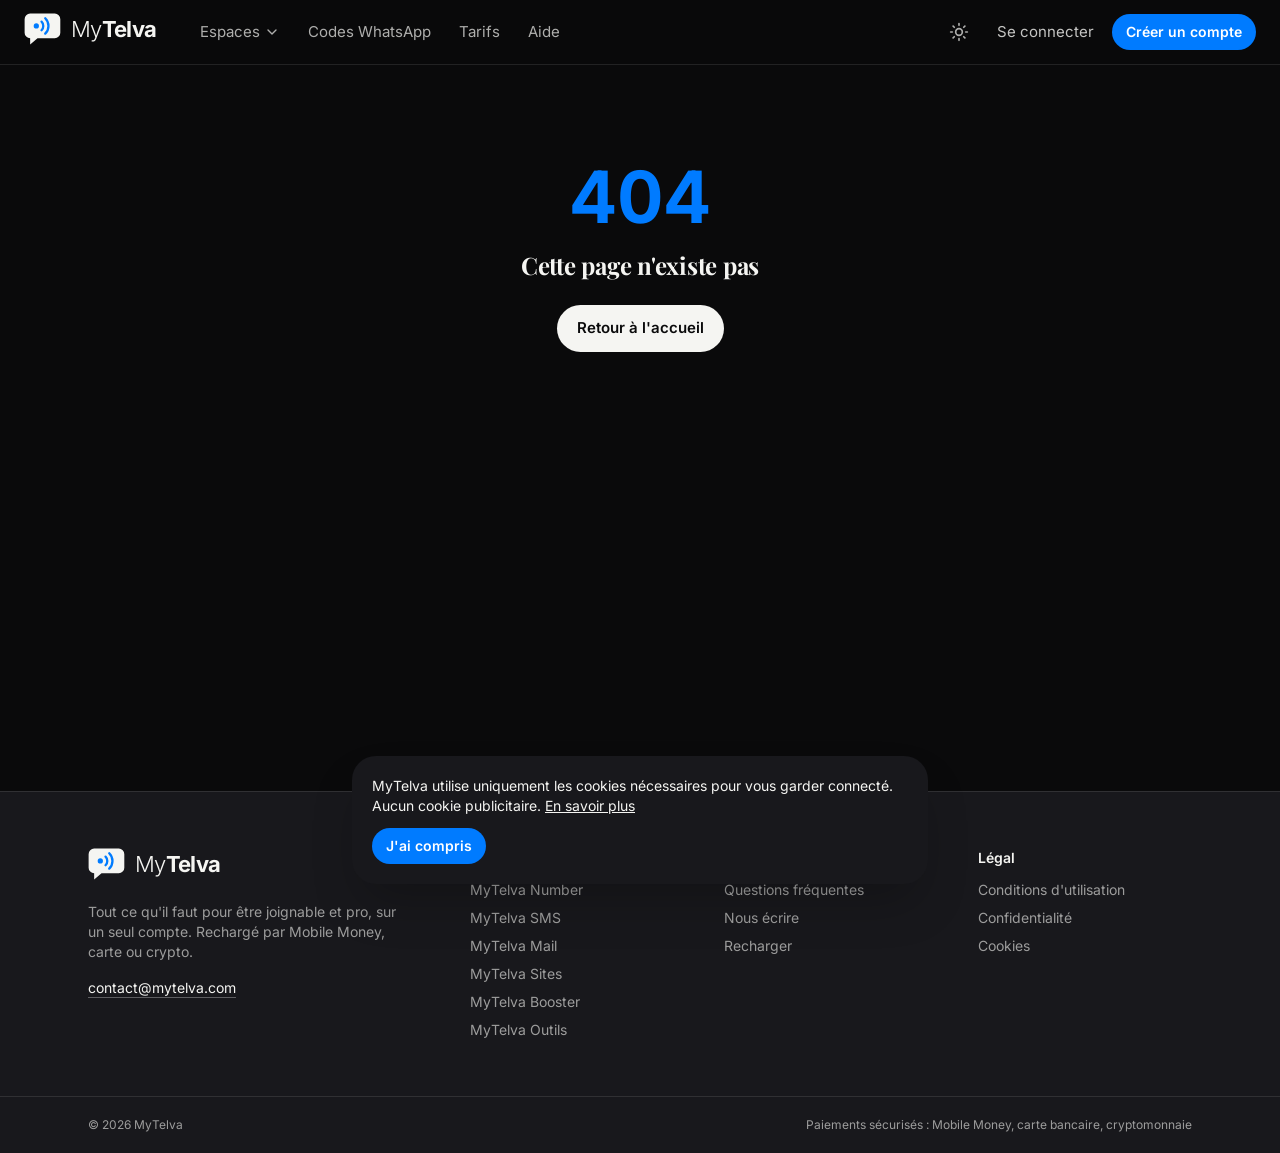
<file: index.html>
<!DOCTYPE html>
<html lang="fr" class="dark">
<head>
  <meta charset="UTF-8" />
  <meta name="viewport" content="width=device-width, initial-scale=1, viewport-fit=cover" />
  <title>MyTelva — Numéros virtuels, SMS et codes de vérification</title>
  <meta name="description" content="Un numéro local aux États-Unis, au Canada, en Europe ou aux Philippines, des SMS et des codes de vérification WhatsApp. Rechargez par Mobile Money, carte ou crypto." />
  <meta name="theme-color" content="#0A0A0B" />
  <script src="/theme-init.js"></script>
  <link rel="icon" type="image/png" href="/icons/favicon-32.png" />
  <link rel="apple-touch-icon" href="/icons/apple-touch-icon.png" />
  <link rel="manifest" href="/manifest.webmanifest" />
  <meta property="og:title" content="MyTelva — Numéros virtuels et codes de vérification" />
  <meta property="og:description" content="Un numéro local dans 10 pays et des codes de vérification, rechargés par Mobile Money, carte ou crypto." />
  <meta property="og:image" content="/icons/icon-1024.png" />
  <meta property="og:type" content="website" />
  <script type="module" crossorigin src="/assets/index-Cd16o7zE.js"></script>
  <link rel="modulepreload" crossorigin href="/assets/react-CIXcgzPp.js">
  <link rel="modulepreload" crossorigin href="/assets/icons-CE02Sp-8.js">
  <link rel="modulepreload" crossorigin href="/assets/supabase-34S9942t.js">
  <link rel="stylesheet" crossorigin href="/assets/index-D6XKtJCT.css">
</head>
<body>
  <div id="root"></div>
  <noscript>Activez JavaScript pour utiliser MyTelva.</noscript>
</body>
</html>
</file>
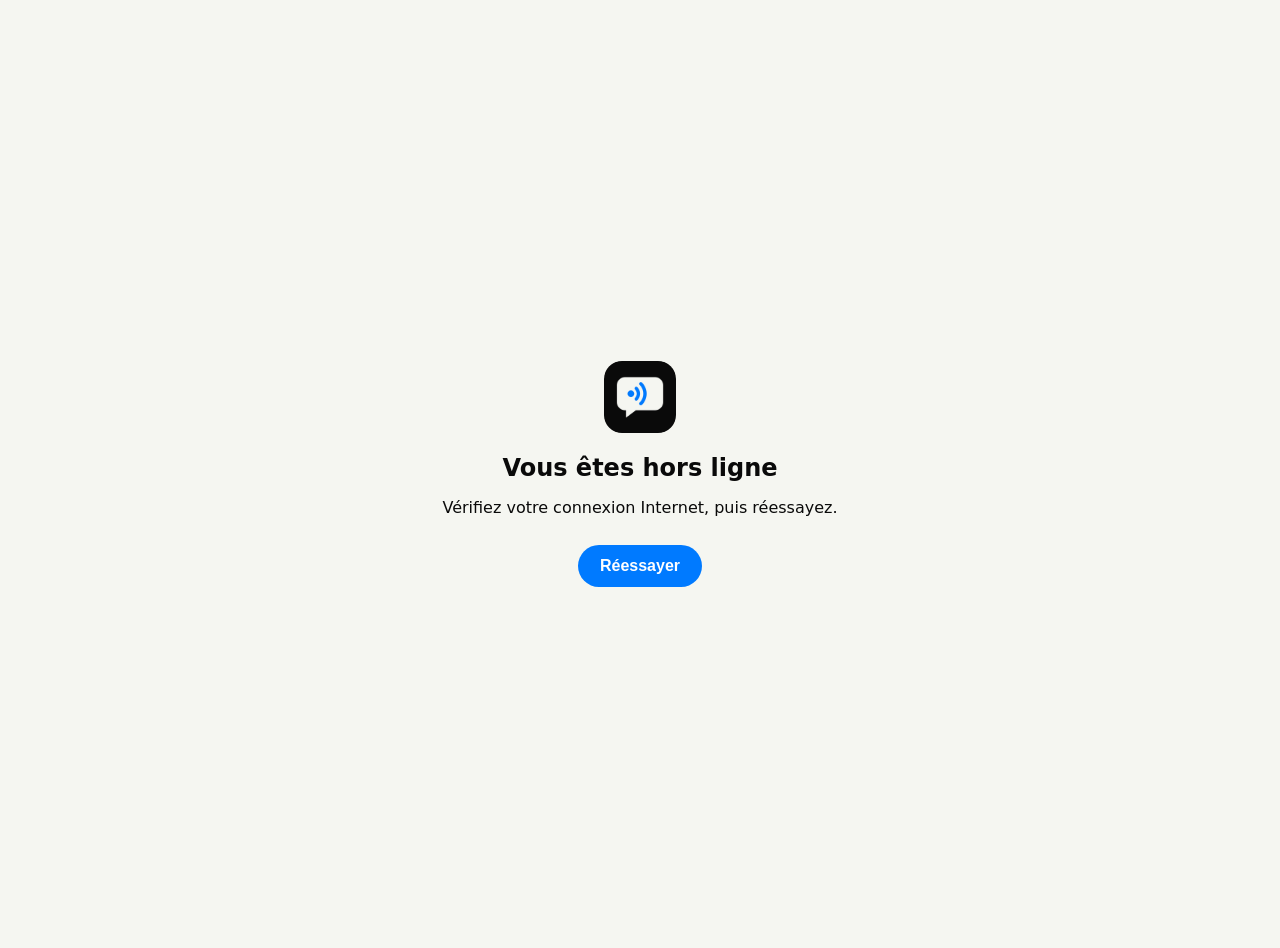
<file: offline.html>
<!DOCTYPE html><html lang="fr"><head><meta charset="utf-8"><meta name="viewport" content="width=device-width,initial-scale=1"><title>MyTelva — hors ligne</title>
<style>body{margin:0;min-height:100vh;display:grid;place-items:center;background:#F5F6F1;color:#0A0A0A;font-family:system-ui,sans-serif;text-align:center;padding:24px}img{width:72px;border-radius:18px}h1{font-size:1.5rem}button{margin-top:12px;background:#007AFF;color:#fff;border:0;border-radius:999px;padding:12px 22px;font-size:1rem;font-weight:600}</style></head>
<body><div><img src="/icons/icon-192.png" alt=""><h1>Vous êtes hors ligne</h1><p>Vérifiez votre connexion Internet, puis réessayez.</p><button onclick="location.reload()">Réessayer</button></div></body></html>
</file>
<file: assets/index-D6XKtJCT.css>
@font-face{font-family:Inter Variable;font-style:normal;font-display:swap;font-weight:100 900;src:url(/assets/inter-cyrillic-ext-wght-normal-BOeWTOD4.woff2) format("woff2-variations");unicode-range:U+0460-052F,U+1C80-1C8A,U+20B4,U+2DE0-2DFF,U+A640-A69F,U+FE2E-FE2F}@font-face{font-family:Inter Variable;font-style:normal;font-display:swap;font-weight:100 900;src:url(/assets/inter-cyrillic-wght-normal-DqGufNeO.woff2) format("woff2-variations");unicode-range:U+0301,U+0400-045F,U+0490-0491,U+04B0-04B1,U+2116}@font-face{font-family:Inter Variable;font-style:normal;font-display:swap;font-weight:100 900;src:url(/assets/inter-greek-ext-wght-normal-DlzME5K_.woff2) format("woff2-variations");unicode-range:U+1F00-1FFF}@font-face{font-family:Inter Variable;font-style:normal;font-display:swap;font-weight:100 900;src:url(/assets/inter-greek-wght-normal-CkhJZR-_.woff2) format("woff2-variations");unicode-range:U+0370-0377,U+037A-037F,U+0384-038A,U+038C,U+038E-03A1,U+03A3-03FF}@font-face{font-family:Inter Variable;font-style:normal;font-display:swap;font-weight:100 900;src:url(/assets/inter-vietnamese-wght-normal-CBcvBZtf.woff2) format("woff2-variations");unicode-range:U+0102-0103,U+0110-0111,U+0128-0129,U+0168-0169,U+01A0-01A1,U+01AF-01B0,U+0300-0301,U+0303-0304,U+0308-0309,U+0323,U+0329,U+1EA0-1EF9,U+20AB}@font-face{font-family:Inter Variable;font-style:normal;font-display:swap;font-weight:100 900;src:url(/assets/inter-latin-ext-wght-normal-DO1Apj_S.woff2) format("woff2-variations");unicode-range:U+0100-02BA,U+02BD-02C5,U+02C7-02CC,U+02CE-02D7,U+02DD-02FF,U+0304,U+0308,U+0329,U+1D00-1DBF,U+1E00-1E9F,U+1EF2-1EFF,U+2020,U+20A0-20AB,U+20AD-20C0,U+2113,U+2C60-2C7F,U+A720-A7FF}@font-face{font-family:Inter Variable;font-style:normal;font-display:swap;font-weight:100 900;src:url(/assets/inter-latin-wght-normal-Dx4kXJAl.woff2) format("woff2-variations");unicode-range:U+0000-00FF,U+0131,U+0152-0153,U+02BB-02BC,U+02C6,U+02DA,U+02DC,U+0304,U+0308,U+0329,U+2000-206F,U+20AC,U+2122,U+2191,U+2193,U+2212,U+2215,U+FEFF,U+FFFD}@font-face{font-family:Playfair Display;font-style:normal;font-display:swap;font-weight:600;src:url(/assets/playfair-display-cyrillic-600-normal-oLY6jnZ7.woff2) format("woff2"),url(/assets/playfair-display-cyrillic-600-normal-DbWAkkgN.woff) format("woff");unicode-range:U+0301,U+0400-045F,U+0490-0491,U+04B0-04B1,U+2116}@font-face{font-family:Playfair Display;font-style:normal;font-display:swap;font-weight:600;src:url(/assets/playfair-display-vietnamese-600-normal-ICsRR-qJ.woff2) format("woff2"),url(/assets/playfair-display-vietnamese-600-normal-BPJkAZPN.woff) format("woff");unicode-range:U+0102-0103,U+0110-0111,U+0128-0129,U+0168-0169,U+01A0-01A1,U+01AF-01B0,U+0300-0301,U+0303-0304,U+0308-0309,U+0323,U+0329,U+1EA0-1EF9,U+20AB}@font-face{font-family:Playfair Display;font-style:normal;font-display:swap;font-weight:600;src:url(/assets/playfair-display-latin-ext-600-normal-CEjQclLc.woff2) format("woff2"),url(/assets/playfair-display-latin-ext-600-normal-BumBfC1v.woff) format("woff");unicode-range:U+0100-02BA,U+02BD-02C5,U+02C7-02CC,U+02CE-02D7,U+02DD-02FF,U+0304,U+0308,U+0329,U+1D00-1DBF,U+1E00-1E9F,U+1EF2-1EFF,U+2020,U+20A0-20AB,U+20AD-20C0,U+2113,U+2C60-2C7F,U+A720-A7FF}@font-face{font-family:Playfair Display;font-style:normal;font-display:swap;font-weight:600;src:url(/assets/playfair-display-latin-600-normal-CZLGqjJe.woff2) format("woff2"),url(/assets/playfair-display-latin-600-normal-CxxueQ0Z.woff) format("woff");unicode-range:U+0000-00FF,U+0131,U+0152-0153,U+02BB-02BC,U+02C6,U+02DA,U+02DC,U+0304,U+0308,U+0329,U+2000-206F,U+20AC,U+2122,U+2191,U+2193,U+2212,U+2215,U+FEFF,U+FFFD}@font-face{font-family:Playfair Display;font-style:normal;font-display:swap;font-weight:700;src:url(/assets/playfair-display-cyrillic-700-normal-Dw3uKy19.woff2) format("woff2"),url(/assets/playfair-display-cyrillic-700-normal-Dk1mTcxf.woff) format("woff");unicode-range:U+0301,U+0400-045F,U+0490-0491,U+04B0-04B1,U+2116}@font-face{font-family:Playfair Display;font-style:normal;font-display:swap;font-weight:700;src:url(/assets/playfair-display-vietnamese-700-normal-CaKJSIny.woff2) format("woff2"),url(/assets/playfair-display-vietnamese-700-normal-Cr1rw0mr.woff) format("woff");unicode-range:U+0102-0103,U+0110-0111,U+0128-0129,U+0168-0169,U+01A0-01A1,U+01AF-01B0,U+0300-0301,U+0303-0304,U+0308-0309,U+0323,U+0329,U+1EA0-1EF9,U+20AB}@font-face{font-family:Playfair Display;font-style:normal;font-display:swap;font-weight:700;src:url(/assets/playfair-display-latin-ext-700-normal-C58ejOkc.woff2) format("woff2"),url(/assets/playfair-display-latin-ext-700-normal-D5HUU8GT.woff) format("woff");unicode-range:U+0100-02BA,U+02BD-02C5,U+02C7-02CC,U+02CE-02D7,U+02DD-02FF,U+0304,U+0308,U+0329,U+1D00-1DBF,U+1E00-1E9F,U+1EF2-1EFF,U+2020,U+20A0-20AB,U+20AD-20C0,U+2113,U+2C60-2C7F,U+A720-A7FF}@font-face{font-family:Playfair Display;font-style:normal;font-display:swap;font-weight:700;src:url(/assets/playfair-display-latin-700-normal-CuDiGg7c.woff2) format("woff2"),url(/assets/playfair-display-latin-700-normal-Bc_1Q1cG.woff) format("woff");unicode-range:U+0000-00FF,U+0131,U+0152-0153,U+02BB-02BC,U+02C6,U+02DA,U+02DC,U+0304,U+0308,U+0329,U+2000-206F,U+20AC,U+2122,U+2191,U+2193,U+2212,U+2215,U+FEFF,U+FFFD}@font-face{font-family:Playfair Display;font-style:italic;font-display:swap;font-weight:600;src:url(/assets/playfair-display-cyrillic-600-italic-DsJAm2wE.woff2) format("woff2"),url(/assets/playfair-display-cyrillic-600-italic-D0MPwuIc.woff) format("woff");unicode-range:U+0301,U+0400-045F,U+0490-0491,U+04B0-04B1,U+2116}@font-face{font-family:Playfair Display;font-style:italic;font-display:swap;font-weight:600;src:url(/assets/playfair-display-vietnamese-600-italic-CM5tQ_QU.woff2) format("woff2"),url(/assets/playfair-display-vietnamese-600-italic-DzX7eaGQ.woff) format("woff");unicode-range:U+0102-0103,U+0110-0111,U+0128-0129,U+0168-0169,U+01A0-01A1,U+01AF-01B0,U+0300-0301,U+0303-0304,U+0308-0309,U+0323,U+0329,U+1EA0-1EF9,U+20AB}@font-face{font-family:Playfair Display;font-style:italic;font-display:swap;font-weight:600;src:url(/assets/playfair-display-latin-ext-600-italic-Bg2sus4m.woff2) format("woff2"),url(/assets/playfair-display-latin-ext-600-italic-Bkjhfatk.woff) format("woff");unicode-range:U+0100-02BA,U+02BD-02C5,U+02C7-02CC,U+02CE-02D7,U+02DD-02FF,U+0304,U+0308,U+0329,U+1D00-1DBF,U+1E00-1E9F,U+1EF2-1EFF,U+2020,U+20A0-20AB,U+20AD-20C0,U+2113,U+2C60-2C7F,U+A720-A7FF}@font-face{font-family:Playfair Display;font-style:italic;font-display:swap;font-weight:600;src:url(/assets/playfair-display-latin-600-italic-Bvp5b4iR.woff2) format("woff2"),url(/assets/playfair-display-latin-600-italic-BFV_U8S6.woff) format("woff");unicode-range:U+0000-00FF,U+0131,U+0152-0153,U+02BB-02BC,U+02C6,U+02DA,U+02DC,U+0304,U+0308,U+0329,U+2000-206F,U+20AC,U+2122,U+2191,U+2193,U+2212,U+2215,U+FEFF,U+FFFD}*,:before,:after{--tw-border-spacing-x: 0;--tw-border-spacing-y: 0;--tw-translate-x: 0;--tw-translate-y: 0;--tw-rotate: 0;--tw-skew-x: 0;--tw-skew-y: 0;--tw-scale-x: 1;--tw-scale-y: 1;--tw-pan-x: ;--tw-pan-y: ;--tw-pinch-zoom: ;--tw-scroll-snap-strictness: proximity;--tw-gradient-from-position: ;--tw-gradient-via-position: ;--tw-gradient-to-position: ;--tw-ordinal: ;--tw-slashed-zero: ;--tw-numeric-figure: ;--tw-numeric-spacing: ;--tw-numeric-fraction: ;--tw-ring-inset: ;--tw-ring-offset-width: 0px;--tw-ring-offset-color: #fff;--tw-ring-color: rgb(59 130 246 / .5);--tw-ring-offset-shadow: 0 0 #0000;--tw-ring-shadow: 0 0 #0000;--tw-shadow: 0 0 #0000;--tw-shadow-colored: 0 0 #0000;--tw-blur: ;--tw-brightness: ;--tw-contrast: ;--tw-grayscale: ;--tw-hue-rotate: ;--tw-invert: ;--tw-saturate: ;--tw-sepia: ;--tw-drop-shadow: ;--tw-backdrop-blur: ;--tw-backdrop-brightness: ;--tw-backdrop-contrast: ;--tw-backdrop-grayscale: ;--tw-backdrop-hue-rotate: ;--tw-backdrop-invert: ;--tw-backdrop-opacity: ;--tw-backdrop-saturate: ;--tw-backdrop-sepia: ;--tw-contain-size: ;--tw-contain-layout: ;--tw-contain-paint: ;--tw-contain-style: }::backdrop{--tw-border-spacing-x: 0;--tw-border-spacing-y: 0;--tw-translate-x: 0;--tw-translate-y: 0;--tw-rotate: 0;--tw-skew-x: 0;--tw-skew-y: 0;--tw-scale-x: 1;--tw-scale-y: 1;--tw-pan-x: ;--tw-pan-y: ;--tw-pinch-zoom: ;--tw-scroll-snap-strictness: proximity;--tw-gradient-from-position: ;--tw-gradient-via-position: ;--tw-gradient-to-position: ;--tw-ordinal: ;--tw-slashed-zero: ;--tw-numeric-figure: ;--tw-numeric-spacing: ;--tw-numeric-fraction: ;--tw-ring-inset: ;--tw-ring-offset-width: 0px;--tw-ring-offset-color: #fff;--tw-ring-color: rgb(59 130 246 / .5);--tw-ring-offset-shadow: 0 0 #0000;--tw-ring-shadow: 0 0 #0000;--tw-shadow: 0 0 #0000;--tw-shadow-colored: 0 0 #0000;--tw-blur: ;--tw-brightness: ;--tw-contrast: ;--tw-grayscale: ;--tw-hue-rotate: ;--tw-invert: ;--tw-saturate: ;--tw-sepia: ;--tw-drop-shadow: ;--tw-backdrop-blur: ;--tw-backdrop-brightness: ;--tw-backdrop-contrast: ;--tw-backdrop-grayscale: ;--tw-backdrop-hue-rotate: ;--tw-backdrop-invert: ;--tw-backdrop-opacity: ;--tw-backdrop-saturate: ;--tw-backdrop-sepia: ;--tw-contain-size: ;--tw-contain-layout: ;--tw-contain-paint: ;--tw-contain-style: }*,:before,:after{box-sizing:border-box;border-width:0;border-style:solid;border-color:#e5e7eb}:before,:after{--tw-content: ""}html,:host{line-height:1.5;-webkit-text-size-adjust:100%;-moz-tab-size:4;-o-tab-size:4;tab-size:4;font-family:Inter Variable,system-ui,sans-serif;font-feature-settings:normal;font-variation-settings:normal;-webkit-tap-highlight-color:transparent}body{margin:0;line-height:inherit}hr{height:0;color:inherit;border-top-width:1px}abbr:where([title]){-webkit-text-decoration:underline dotted;text-decoration:underline dotted}h1,h2,h3,h4,h5,h6{font-size:inherit;font-weight:inherit}a{color:inherit;text-decoration:inherit}b,strong{font-weight:bolder}code,kbd,samp,pre{font-family:ui-monospace,SFMono-Regular,Menlo,Monaco,Consolas,Liberation Mono,Courier New,monospace;font-feature-settings:normal;font-variation-settings:normal;font-size:1em}small{font-size:80%}sub,sup{font-size:75%;line-height:0;position:relative;vertical-align:baseline}sub{bottom:-.25em}sup{top:-.5em}table{text-indent:0;border-color:inherit;border-collapse:collapse}button,input,optgroup,select,textarea{font-family:inherit;font-feature-settings:inherit;font-variation-settings:inherit;font-size:100%;font-weight:inherit;line-height:inherit;letter-spacing:inherit;color:inherit;margin:0;padding:0}button,select{text-transform:none}button,input:where([type=button]),input:where([type=reset]),input:where([type=submit]){-webkit-appearance:button;background-color:transparent;background-image:none}:-moz-focusring{outline:auto}:-moz-ui-invalid{box-shadow:none}progress{vertical-align:baseline}::-webkit-inner-spin-button,::-webkit-outer-spin-button{height:auto}[type=search]{-webkit-appearance:textfield;outline-offset:-2px}::-webkit-search-decoration{-webkit-appearance:none}::-webkit-file-upload-button{-webkit-appearance:button;font:inherit}summary{display:list-item}blockquote,dl,dd,h1,h2,h3,h4,h5,h6,hr,figure,p,pre{margin:0}fieldset{margin:0;padding:0}legend{padding:0}ol,ul,menu{list-style:none;margin:0;padding:0}dialog{padding:0}textarea{resize:vertical}input::-moz-placeholder,textarea::-moz-placeholder{opacity:1;color:#9ca3af}input::placeholder,textarea::placeholder{opacity:1;color:#9ca3af}button,[role=button]{cursor:pointer}:disabled{cursor:default}img,svg,video,canvas,audio,iframe,embed,object{display:block;vertical-align:middle}img,video{max-width:100%;height:auto}[hidden]:where(:not([hidden=until-found])){display:none}.btn{display:inline-flex;align-items:center;justify-content:center;gap:.5rem;white-space:nowrap;border-radius:9999px;padding:.75rem 1.25rem;font-size:15px;font-weight:600;transition-property:color,background-color,border-color,text-decoration-color,fill,stroke,opacity,box-shadow,transform,filter,backdrop-filter;transition-timing-function:cubic-bezier(.4,0,.2,1);transition-duration:.15s}.btn:disabled{cursor:not-allowed;opacity:.5}.btn-primary{--tw-bg-opacity: 1;background-color:rgb(0 123 255 / var(--tw-bg-opacity, 1));--tw-text-opacity: 1;color:rgb(255 255 255 / var(--tw-text-opacity, 1))}.btn-primary:hover{--tw-bg-opacity: 1;background-color:rgb(0 98 204 / var(--tw-bg-opacity, 1))}.btn-ink{--tw-bg-opacity: 1;background-color:rgb(var(--fg) / var(--tw-bg-opacity, 1));--tw-text-opacity: 1;color:rgb(var(--canvas) / var(--tw-text-opacity, 1))}.btn-ink:hover{opacity:.9}.btn-ghost{background-color:transparent;--tw-text-opacity: 1;color:rgb(var(--fg) / var(--tw-text-opacity, 1));--tw-ring-offset-shadow: var(--tw-ring-inset) 0 0 0 var(--tw-ring-offset-width) var(--tw-ring-offset-color);--tw-ring-shadow: var(--tw-ring-inset) 0 0 0 calc(1px + var(--tw-ring-offset-width)) var(--tw-ring-color);box-shadow:var(--tw-ring-offset-shadow),var(--tw-ring-shadow),var(--tw-shadow, 0 0 #0000);--tw-ring-inset: inset;--tw-ring-color: rgb(var(--fg) / .2)}.btn-ghost:hover{--tw-bg-opacity: 1;background-color:rgb(var(--fg) / var(--tw-bg-opacity, 1));--tw-text-opacity: 1;color:rgb(var(--canvas) / var(--tw-text-opacity, 1))}.btn-light{--tw-bg-opacity: 1;background-color:rgb(245 245 242 / var(--tw-bg-opacity, 1));--tw-text-opacity: 1;color:rgb(10 10 11 / var(--tw-text-opacity, 1))}.btn-light:hover{--tw-bg-opacity: 1;background-color:rgb(255 255 255 / var(--tw-bg-opacity, 1))}.btn-sm{padding:.5rem .875rem;font-size:.875rem;line-height:1.25rem}.card{border-radius:28px;border-width:1px;border-color:rgb(var(--line));--tw-bg-opacity: 1;background-color:rgb(var(--card) / var(--tw-bg-opacity, 1))}.input{width:100%;border-radius:.75rem;border-width:1px;border-color:rgb(var(--line));--tw-bg-opacity: 1;background-color:rgb(var(--card) / var(--tw-bg-opacity, 1));padding:.75rem .875rem;font-size:15px;--tw-text-opacity: 1;color:rgb(var(--fg) / var(--tw-text-opacity, 1));outline:2px solid transparent;outline-offset:2px;transition-property:color,background-color,border-color,text-decoration-color,fill,stroke,opacity,box-shadow,transform,filter,backdrop-filter;transition-timing-function:cubic-bezier(.4,0,.2,1);transition-duration:.15s}.input::-moz-placeholder{color:rgb(var(--fg) / .35)}.input::placeholder{color:rgb(var(--fg) / .35)}.input:focus{--tw-border-opacity: 1;border-color:rgb(0 123 255 / var(--tw-border-opacity, 1));--tw-ring-offset-shadow: var(--tw-ring-inset) 0 0 0 var(--tw-ring-offset-width) var(--tw-ring-offset-color);--tw-ring-shadow: var(--tw-ring-inset) 0 0 0 calc(4px + var(--tw-ring-offset-width)) var(--tw-ring-color);box-shadow:var(--tw-ring-offset-shadow),var(--tw-ring-shadow),var(--tw-shadow, 0 0 #0000);--tw-ring-color: rgb(0 123 255 / .15)}.label{margin-bottom:.375rem;display:block;font-size:.875rem;line-height:1.25rem;font-weight:500;--tw-text-opacity: 1;color:rgb(var(--fg) / var(--tw-text-opacity, 1))}.chip{display:inline-flex;align-items:center;gap:.375rem;border-radius:9999px;padding:.25rem .625rem;font-size:.75rem;line-height:1rem;font-weight:500}.sr-only{position:absolute;width:1px;height:1px;padding:0;margin:-1px;overflow:hidden;clip:rect(0,0,0,0);white-space:nowrap;border-width:0}.pointer-events-none{pointer-events:none}.pointer-events-auto{pointer-events:auto}.visible{visibility:visible}.fixed{position:fixed}.absolute{position:absolute}.relative{position:relative}.sticky{position:sticky}.-inset-6{top:-1.5rem;right:-1.5rem;bottom:-1.5rem;left:-1.5rem}.inset-0{top:0;right:0;bottom:0;left:0}.inset-\[14\%\]{top:14%;right:14%;bottom:14%;left:14%}.inset-\[30\%\]{top:30%;right:30%;bottom:30%;left:30%}.inset-x-0{left:0;right:0}.inset-x-3{left:.75rem;right:.75rem}.inset-y-0{top:0;bottom:0}.-bottom-24{bottom:-6rem}.-left-20{left:-5rem}.-left-40{left:-10rem}.-left-5{left:-1.25rem}.-right-10{right:-2.5rem}.-right-16{right:-4rem}.-right-2{right:-.5rem}.-right-20{right:-5rem}.-right-5{right:-1.25rem}.-top-10{top:-2.5rem}.-top-16{top:-4rem}.-top-2{top:-.5rem}.-top-20{top:-5rem}.-top-24{top:-6rem}.-top-3{top:-.75rem}.bottom-0{bottom:0}.bottom-16{bottom:4rem}.bottom-20{bottom:5rem}.bottom-24{bottom:6rem}.left-0{left:0}.left-1\/2{left:50%}.left-2{left:.5rem}.left-3\.5{left:.875rem}.left-8{left:2rem}.right-0{right:0}.top-0{top:0}.top-1\/2{top:50%}.top-10{top:2.5rem}.top-12{top:3rem}.top-2{top:.5rem}.top-20{top:5rem}.top-\[34\%\]{top:34%}.-z-10{z-index:-10}.z-40{z-index:40}.z-50{z-index:50}.z-\[1\]{z-index:1}.z-\[2\]{z-index:2}.z-\[60\]{z-index:60}.m-auto{margin:auto}.-mx-2{margin-left:-.5rem;margin-right:-.5rem}.-mx-4{margin-left:-1rem;margin-right:-1rem}.mx-auto{margin-left:auto;margin-right:auto}.my-3{margin-top:.75rem;margin-bottom:.75rem}.-mr-2{margin-right:-.5rem}.-mt-1{margin-top:-.25rem}.-mt-10{margin-top:-2.5rem}.mb-1{margin-bottom:.25rem}.mb-1\.5{margin-bottom:.375rem}.mb-2{margin-bottom:.5rem}.mb-3{margin-bottom:.75rem}.mb-4{margin-bottom:1rem}.mb-5{margin-bottom:1.25rem}.mb-6{margin-bottom:1.5rem}.ml-2{margin-left:.5rem}.ml-3{margin-left:.75rem}.ml-4{margin-left:1rem}.ml-\[22px\]{margin-left:22px}.ml-auto{margin-left:auto}.mr-1{margin-right:.25rem}.mr-1\.5{margin-right:.375rem}.mr-2{margin-right:.5rem}.mt-0\.5{margin-top:.125rem}.mt-1{margin-top:.25rem}.mt-1\.5{margin-top:.375rem}.mt-10{margin-top:2.5rem}.mt-12{margin-top:3rem}.mt-14{margin-top:3.5rem}.mt-16{margin-top:4rem}.mt-2{margin-top:.5rem}.mt-20{margin-top:5rem}.mt-24{margin-top:6rem}.mt-28{margin-top:7rem}.mt-3{margin-top:.75rem}.mt-4{margin-top:1rem}.mt-5{margin-top:1.25rem}.mt-6{margin-top:1.5rem}.mt-7{margin-top:1.75rem}.mt-8{margin-top:2rem}.mt-auto{margin-top:auto}.line-clamp-2{overflow:hidden;display:-webkit-box;-webkit-box-orient:vertical;-webkit-line-clamp:2}.line-clamp-3{overflow:hidden;display:-webkit-box;-webkit-box-orient:vertical;-webkit-line-clamp:3}.block{display:block}.inline-block{display:inline-block}.inline{display:inline}.flex{display:flex}.inline-flex{display:inline-flex}.table{display:table}.grid{display:grid}.inline-grid{display:inline-grid}.hidden{display:none}.aspect-\[16\/10\]{aspect-ratio:16/10}.aspect-square{aspect-ratio:1 / 1}.h-1\.5{height:.375rem}.h-10{height:2.5rem}.h-11{height:2.75rem}.h-12{height:3rem}.h-14{height:3.5rem}.h-16{height:4rem}.h-2{height:.5rem}.h-28{height:7rem}.h-3{height:.75rem}.h-3\.5{height:.875rem}.h-4{height:1rem}.h-5{height:1.25rem}.h-56{height:14rem}.h-6{height:1.5rem}.h-60{height:15rem}.h-64{height:16rem}.h-7{height:1.75rem}.h-72{height:18rem}.h-8{height:2rem}.h-9{height:2.25rem}.h-\[18px\]{height:18px}.h-\[420px\]{height:420px}.h-\[62vh\]{height:62vh}.h-\[86svh\]{height:86svh}.h-full{height:100%}.h-px{height:1px}.max-h-\[80dvh\]{max-height:80dvh}.max-h-\[92dvh\]{max-height:92dvh}.max-h-\[calc\(100dvh-6rem\)\]{max-height:calc(100dvh - 6rem)}.min-h-\[1\.2em\]{min-height:1.2em}.min-h-\[420px\]{min-height:420px}.min-h-\[560px\]{min-height:560px}.min-h-\[60vh\]{min-height:60vh}.min-h-\[70vh\]{min-height:70vh}.min-h-\[calc\(100dvh-4rem\)\]{min-height:calc(100dvh - 4rem)}.w-10{width:2.5rem}.w-11{width:2.75rem}.w-12{width:3rem}.w-14{width:3.5rem}.w-2{width:.5rem}.w-24{width:6rem}.w-28{width:7rem}.w-3\.5{width:.875rem}.w-4{width:1rem}.w-5{width:1.25rem}.w-56{width:14rem}.w-6{width:1.5rem}.w-60{width:15rem}.w-64{width:16rem}.w-7{width:1.75rem}.w-72{width:18rem}.w-8{width:2rem}.w-\[18px\]{width:18px}.w-\[21px\]{width:21px}.w-\[280px\]{width:280px}.w-\[420px\]{width:420px}.w-\[560px\]{width:560px}.w-\[78vw\]{width:78vw}.w-\[85\%\]{width:85%}.w-auto{width:auto}.w-full{width:100%}.w-max{width:-moz-max-content;width:max-content}.min-w-0{min-width:0px}.min-w-\[480px\]{min-width:480px}.min-w-\[720px\]{min-width:720px}.max-w-2xl{max-width:42rem}.max-w-3xl{max-width:48rem}.max-w-4xl{max-width:56rem}.max-w-6xl{max-width:72rem}.max-w-7xl{max-width:80rem}.max-w-\[14ch\]{max-width:14ch}.max-w-\[16ch\]{max-width:16ch}.max-w-\[18ch\]{max-width:18ch}.max-w-\[20ch\]{max-width:20ch}.max-w-\[22ch\]{max-width:22ch}.max-w-\[300px\]{max-width:300px}.max-w-\[340px\]{max-width:340px}.max-w-\[460px\]{max-width:460px}.max-w-\[46ch\]{max-width:46ch}.max-w-\[48ch\]{max-width:48ch}.max-w-\[50ch\]{max-width:50ch}.max-w-\[52ch\]{max-width:52ch}.max-w-\[56ch\]{max-width:56ch}.max-w-\[60ch\]{max-width:60ch}.max-w-\[80\%\]{max-width:80%}.max-w-md{max-width:28rem}.max-w-sm{max-width:24rem}.max-w-xl{max-width:36rem}.max-w-xs{max-width:20rem}.flex-1{flex:1 1 0%}.flex-none{flex:none}.shrink-0{flex-shrink:0}.-translate-x-1\/2{--tw-translate-x: -50%;transform:translate(var(--tw-translate-x),var(--tw-translate-y)) rotate(var(--tw-rotate)) skew(var(--tw-skew-x)) skewY(var(--tw-skew-y)) scaleX(var(--tw-scale-x)) scaleY(var(--tw-scale-y))}.-translate-y-1\/2{--tw-translate-y: -50%;transform:translate(var(--tw-translate-x),var(--tw-translate-y)) rotate(var(--tw-rotate)) skew(var(--tw-skew-x)) skewY(var(--tw-skew-y)) scaleX(var(--tw-scale-x)) scaleY(var(--tw-scale-y))}.translate-y-0{--tw-translate-y: 0px;transform:translate(var(--tw-translate-x),var(--tw-translate-y)) rotate(var(--tw-rotate)) skew(var(--tw-skew-x)) skewY(var(--tw-skew-y)) scaleX(var(--tw-scale-x)) scaleY(var(--tw-scale-y))}.translate-y-4{--tw-translate-y: 1rem;transform:translate(var(--tw-translate-x),var(--tw-translate-y)) rotate(var(--tw-rotate)) skew(var(--tw-skew-x)) skewY(var(--tw-skew-y)) scaleX(var(--tw-scale-x)) scaleY(var(--tw-scale-y))}.rotate-180{--tw-rotate: 180deg;transform:translate(var(--tw-translate-x),var(--tw-translate-y)) rotate(var(--tw-rotate)) skew(var(--tw-skew-x)) skewY(var(--tw-skew-y)) scaleX(var(--tw-scale-x)) scaleY(var(--tw-scale-y))}.rotate-90{--tw-rotate: 90deg;transform:translate(var(--tw-translate-x),var(--tw-translate-y)) rotate(var(--tw-rotate)) skew(var(--tw-skew-x)) skewY(var(--tw-skew-y)) scaleX(var(--tw-scale-x)) scaleY(var(--tw-scale-y))}.scale-105{--tw-scale-x: 1.05;--tw-scale-y: 1.05;transform:translate(var(--tw-translate-x),var(--tw-translate-y)) rotate(var(--tw-rotate)) skew(var(--tw-skew-x)) skewY(var(--tw-skew-y)) scaleX(var(--tw-scale-x)) scaleY(var(--tw-scale-y))}@keyframes counter{0%{transform:rotate(0)}to{transform:rotate(-360deg)}}.animate-counter{animation:counter 40s linear infinite}@keyframes marquee{0%{transform:translate(0)}to{transform:translate(-50%)}}.animate-marquee{animation:marquee 45s linear infinite}@keyframes orbit{0%{transform:rotate(0)}to{transform:rotate(360deg)}}.animate-orbit{animation:orbit 40s linear infinite}@keyframes rise{0%{opacity:0;transform:translateY(6px)}to{opacity:1;transform:none}}.animate-rise{animation:rise .35s ease-out both}@keyframes spin{to{transform:rotate(360deg)}}.animate-spin{animation:spin 1s linear infinite}@keyframes wave{0%,to{opacity:.25}50%{opacity:1}}.animate-wave{animation:wave 1.8s ease-in-out infinite}.cursor-pointer{cursor:pointer}.resize-none{resize:none}.snap-x{scroll-snap-type:x var(--tw-scroll-snap-strictness)}.snap-mandatory{--tw-scroll-snap-strictness: mandatory}.snap-start{scroll-snap-align:start}.scroll-mt-24{scroll-margin-top:6rem}.scroll-pl-4{scroll-padding-left:1rem}.list-none{list-style-type:none}.grid-cols-2{grid-template-columns:repeat(2,minmax(0,1fr))}.grid-cols-3{grid-template-columns:repeat(3,minmax(0,1fr))}.grid-cols-4{grid-template-columns:repeat(4,minmax(0,1fr))}.grid-cols-\[1fr_1\.3fr\]{grid-template-columns:1fr 1.3fr}.flex-col{flex-direction:column}.flex-wrap{flex-wrap:wrap}.place-items-center{place-items:center}.content-start{align-content:flex-start}.items-start{align-items:flex-start}.items-end{align-items:flex-end}.items-center{align-items:center}.items-baseline{align-items:baseline}.justify-end{justify-content:flex-end}.justify-center{justify-content:center}.justify-between{justify-content:space-between}.gap-1{gap:.25rem}.gap-1\.5{gap:.375rem}.gap-10{gap:2.5rem}.gap-12{gap:3rem}.gap-2{gap:.5rem}.gap-2\.5{gap:.625rem}.gap-3{gap:.75rem}.gap-4{gap:1rem}.gap-5{gap:1.25rem}.gap-6{gap:1.5rem}.gap-8{gap:2rem}.gap-x-5{-moz-column-gap:1.25rem;column-gap:1.25rem}.gap-y-2{row-gap:.5rem}.space-x-1>:not([hidden])~:not([hidden]){--tw-space-x-reverse: 0;margin-right:calc(.25rem * var(--tw-space-x-reverse));margin-left:calc(.25rem * calc(1 - var(--tw-space-x-reverse)))}.space-y-0\.5>:not([hidden])~:not([hidden]){--tw-space-y-reverse: 0;margin-top:calc(.125rem * calc(1 - var(--tw-space-y-reverse)));margin-bottom:calc(.125rem * var(--tw-space-y-reverse))}.space-y-1>:not([hidden])~:not([hidden]){--tw-space-y-reverse: 0;margin-top:calc(.25rem * calc(1 - var(--tw-space-y-reverse)));margin-bottom:calc(.25rem * var(--tw-space-y-reverse))}.space-y-2>:not([hidden])~:not([hidden]){--tw-space-y-reverse: 0;margin-top:calc(.5rem * calc(1 - var(--tw-space-y-reverse)));margin-bottom:calc(.5rem * var(--tw-space-y-reverse))}.space-y-2\.5>:not([hidden])~:not([hidden]){--tw-space-y-reverse: 0;margin-top:calc(.625rem * calc(1 - var(--tw-space-y-reverse)));margin-bottom:calc(.625rem * var(--tw-space-y-reverse))}.space-y-3>:not([hidden])~:not([hidden]){--tw-space-y-reverse: 0;margin-top:calc(.75rem * calc(1 - var(--tw-space-y-reverse)));margin-bottom:calc(.75rem * var(--tw-space-y-reverse))}.space-y-4>:not([hidden])~:not([hidden]){--tw-space-y-reverse: 0;margin-top:calc(1rem * calc(1 - var(--tw-space-y-reverse)));margin-bottom:calc(1rem * var(--tw-space-y-reverse))}.space-y-8>:not([hidden])~:not([hidden]){--tw-space-y-reverse: 0;margin-top:calc(2rem * calc(1 - var(--tw-space-y-reverse)));margin-bottom:calc(2rem * var(--tw-space-y-reverse))}.divide-y>:not([hidden])~:not([hidden]){--tw-divide-y-reverse: 0;border-top-width:calc(1px * calc(1 - var(--tw-divide-y-reverse)));border-bottom-width:calc(1px * var(--tw-divide-y-reverse))}.divide-line>:not([hidden])~:not([hidden]){border-color:rgb(var(--line))}.self-center{align-self:center}.overflow-hidden{overflow:hidden}.overflow-x-auto{overflow-x:auto}.overflow-y-auto{overflow-y:auto}.scroll-smooth{scroll-behavior:smooth}.truncate{overflow:hidden;text-overflow:ellipsis;white-space:nowrap}.whitespace-nowrap{white-space:nowrap}.whitespace-pre-line{white-space:pre-line}.whitespace-pre-wrap{white-space:pre-wrap}.rounded-2xl{border-radius:1rem}.rounded-3xl{border-radius:1.5rem}.rounded-\[10px\]{border-radius:10px}.rounded-\[28px\]{border-radius:28px}.rounded-\[32px\]{border-radius:32px}.rounded-\[36px\]{border-radius:36px}.rounded-\[3px\]{border-radius:3px}.rounded-\[40px\]{border-radius:40px}.rounded-\[46px\]{border-radius:46px}.rounded-\[56px\]{border-radius:56px}.rounded-bubble{border-radius:28px}.rounded-full{border-radius:9999px}.rounded-md{border-radius:.375rem}.rounded-xl{border-radius:.75rem}.rounded-t-bubble{border-top-left-radius:28px;border-top-right-radius:28px}.rounded-bl-md{border-bottom-left-radius:.375rem}.rounded-br-md{border-bottom-right-radius:.375rem}.border{border-width:1px}.border-2{border-width:2px}.border-y{border-top-width:1px;border-bottom-width:1px}.border-b{border-bottom-width:1px}.border-b-2{border-bottom-width:2px}.border-l{border-left-width:1px}.border-t{border-top-width:1px}.border-dashed{border-style:dashed}.border-bad\/30{border-color:#f044384d}.border-fg{--tw-border-opacity: 1;border-color:rgb(var(--fg) / var(--tw-border-opacity, 1))}.border-line{border-color:rgb(var(--line))}.border-white\/10{border-color:#ffffff1a}.border-white\/25{border-color:#ffffff40}.bg-\[\#0A0A0B\]{--tw-bg-opacity: 1;background-color:rgb(10 10 11 / var(--tw-bg-opacity, 1))}.bg-\[\#141418\]{--tw-bg-opacity: 1;background-color:rgb(20 20 24 / var(--tw-bg-opacity, 1))}.bg-\[\#FF2D55\]\/30{background-color:#ff2d554d}.bg-\[\#FFC24B\]{--tw-bg-opacity: 1;background-color:rgb(255 194 75 / var(--tw-bg-opacity, 1))}.bg-bad{--tw-bg-opacity: 1;background-color:rgb(240 68 56 / var(--tw-bg-opacity, 1))}.bg-bad\/10{background-color:#f044381a}.bg-black{--tw-bg-opacity: 1;background-color:rgb(0 0 0 / var(--tw-bg-opacity, 1))}.bg-black\/10{background-color:#0000001a}.bg-black\/60{background-color:#0009}.bg-brand{--tw-bg-opacity: 1;background-color:rgb(0 123 255 / var(--tw-bg-opacity, 1))}.bg-brand-soft{background-color:rgb(var(--brand-soft))}.bg-brand\/15{background-color:#007bff26}.bg-brand\/20{background-color:#007bff33}.bg-brand\/30{background-color:#007bff4d}.bg-brand\/40{background-color:#007bff66}.bg-canvas{--tw-bg-opacity: 1;background-color:rgb(var(--canvas) / var(--tw-bg-opacity, 1))}.bg-canvas\/85{background-color:rgb(var(--canvas) / .85)}.bg-card{--tw-bg-opacity: 1;background-color:rgb(var(--card) / var(--tw-bg-opacity, 1))}.bg-card\/90{background-color:rgb(var(--card) / .9)}.bg-card\/95{background-color:rgb(var(--card) / .95)}.bg-card2{--tw-bg-opacity: 1;background-color:rgb(var(--card2) / var(--tw-bg-opacity, 1))}.bg-fg{--tw-bg-opacity: 1;background-color:rgb(var(--fg) / var(--tw-bg-opacity, 1))}.bg-fg\/20{background-color:rgb(var(--fg) / .2)}.bg-line{background-color:rgb(var(--line))}.bg-night{--tw-bg-opacity: 1;background-color:rgb(var(--night) / var(--tw-bg-opacity, 1))}.bg-night\/50{background-color:rgb(var(--night) / .5)}.bg-ok{--tw-bg-opacity: 1;background-color:rgb(18 183 106 / var(--tw-bg-opacity, 1))}.bg-ok\/10{background-color:#12b76a1a}.bg-ok\/15{background-color:#12b76a26}.bg-snow{--tw-bg-opacity: 1;background-color:rgb(245 245 242 / var(--tw-bg-opacity, 1))}.bg-transparent{background-color:transparent}.bg-warn\/10{background-color:#f790091a}.bg-white{--tw-bg-opacity: 1;background-color:rgb(255 255 255 / var(--tw-bg-opacity, 1))}.bg-white\/10{background-color:#ffffff1a}.bg-white\/15{background-color:#ffffff26}.bg-white\/25{background-color:#ffffff40}.bg-white\/30{background-color:#ffffff4d}.bg-white\/\[0\.05\]{background-color:#ffffff0d}.bg-white\/\[0\.06\]{background-color:#ffffff0f}.bg-white\/\[0\.07\]{background-color:#ffffff12}.bg-gradient-to-b{background-image:linear-gradient(to bottom,var(--tw-gradient-stops))}.bg-gradient-to-br{background-image:linear-gradient(to bottom right,var(--tw-gradient-stops))}.bg-gradient-to-r{background-image:linear-gradient(to right,var(--tw-gradient-stops))}.bg-gradient-to-t{background-image:linear-gradient(to top,var(--tw-gradient-stops))}.from-\[\#0A0A0B\]{--tw-gradient-from: #0A0A0B var(--tw-gradient-from-position);--tw-gradient-to: rgb(10 10 11 / 0) var(--tw-gradient-to-position);--tw-gradient-stops: var(--tw-gradient-from), var(--tw-gradient-to)}.from-\[\#1a0b2e\]{--tw-gradient-from: #1a0b2e var(--tw-gradient-from-position);--tw-gradient-to: rgb(26 11 46 / 0) var(--tw-gradient-to-position);--tw-gradient-stops: var(--tw-gradient-from), var(--tw-gradient-to)}.from-\[\#FF2D55\]{--tw-gradient-from: #FF2D55 var(--tw-gradient-from-position);--tw-gradient-to: rgb(255 45 85 / 0) var(--tw-gradient-to-position);--tw-gradient-stops: var(--tw-gradient-from), var(--tw-gradient-to)}.from-band-coral\/40{--tw-gradient-from: rgb(255 138 101 / .4) var(--tw-gradient-from-position);--tw-gradient-to: rgb(255 138 101 / 0) var(--tw-gradient-to-position);--tw-gradient-stops: var(--tw-gradient-from), var(--tw-gradient-to)}.from-black\/60{--tw-gradient-from: rgb(0 0 0 / .6) var(--tw-gradient-from-position);--tw-gradient-to: rgb(0 0 0 / 0) var(--tw-gradient-to-position);--tw-gradient-stops: var(--tw-gradient-from), var(--tw-gradient-to)}.from-black\/85{--tw-gradient-from: rgb(0 0 0 / .85) var(--tw-gradient-from-position);--tw-gradient-to: rgb(0 0 0 / 0) var(--tw-gradient-to-position);--tw-gradient-stops: var(--tw-gradient-from), var(--tw-gradient-to)}.from-black\/90{--tw-gradient-from: rgb(0 0 0 / .9) var(--tw-gradient-from-position);--tw-gradient-to: rgb(0 0 0 / 0) var(--tw-gradient-to-position);--tw-gradient-stops: var(--tw-gradient-from), var(--tw-gradient-to)}.from-canvas{--tw-gradient-from: rgb(var(--canvas) / 1) var(--tw-gradient-from-position);--tw-gradient-to: rgb(var(--canvas) / 0) var(--tw-gradient-to-position);--tw-gradient-stops: var(--tw-gradient-from), var(--tw-gradient-to)}.from-canvas\/60{--tw-gradient-from: rgb(var(--canvas) / .6) var(--tw-gradient-from-position);--tw-gradient-to: rgb(var(--canvas) / 0) var(--tw-gradient-to-position);--tw-gradient-stops: var(--tw-gradient-from), var(--tw-gradient-to)}.via-\[\#0A0A0B\]{--tw-gradient-to: rgb(10 10 11 / 0) var(--tw-gradient-to-position);--tw-gradient-stops: var(--tw-gradient-from), #0A0A0B var(--tw-gradient-via-position), var(--tw-gradient-to)}.via-\[\#FF7A59\]{--tw-gradient-to: rgb(255 122 89 / 0) var(--tw-gradient-to-position);--tw-gradient-stops: var(--tw-gradient-from), #FF7A59 var(--tw-gradient-via-position), var(--tw-gradient-to)}.via-band-sand\/30{--tw-gradient-to: rgb(246 194 107 / 0) var(--tw-gradient-to-position);--tw-gradient-stops: var(--tw-gradient-from), rgb(246 194 107 / .3) var(--tw-gradient-via-position), var(--tw-gradient-to)}.via-black\/10{--tw-gradient-to: rgb(0 0 0 / 0) var(--tw-gradient-to-position);--tw-gradient-stops: var(--tw-gradient-from), rgb(0 0 0 / .1) var(--tw-gradient-via-position), var(--tw-gradient-to)}.via-black\/20{--tw-gradient-to: rgb(0 0 0 / 0) var(--tw-gradient-to-position);--tw-gradient-stops: var(--tw-gradient-from), rgb(0 0 0 / .2) var(--tw-gradient-via-position), var(--tw-gradient-to)}.via-black\/30{--tw-gradient-to: rgb(0 0 0 / 0) var(--tw-gradient-to-position);--tw-gradient-stops: var(--tw-gradient-from), rgb(0 0 0 / .3) var(--tw-gradient-via-position), var(--tw-gradient-to)}.via-black\/40{--tw-gradient-to: rgb(0 0 0 / 0) var(--tw-gradient-to-position);--tw-gradient-stops: var(--tw-gradient-from), rgb(0 0 0 / .4) var(--tw-gradient-via-position), var(--tw-gradient-to)}.via-black\/45{--tw-gradient-to: rgb(0 0 0 / 0) var(--tw-gradient-to-position);--tw-gradient-stops: var(--tw-gradient-from), rgb(0 0 0 / .45) var(--tw-gradient-via-position), var(--tw-gradient-to)}.via-canvas\/85{--tw-gradient-to: rgb(var(--canvas) / 0) var(--tw-gradient-to-position);--tw-gradient-stops: var(--tw-gradient-from), rgb(var(--canvas) / .85) var(--tw-gradient-via-position), var(--tw-gradient-to)}.via-transparent{--tw-gradient-to: rgb(0 0 0 / 0) var(--tw-gradient-to-position);--tw-gradient-stops: var(--tw-gradient-from), transparent var(--tw-gradient-via-position), var(--tw-gradient-to)}.to-\[\#001a3d\]{--tw-gradient-to: #001a3d var(--tw-gradient-to-position)}.to-\[\#FFC24B\]{--tw-gradient-to: #FFC24B var(--tw-gradient-to-position)}.to-band-sky\/40{--tw-gradient-to: rgb(124 196 250 / .4) var(--tw-gradient-to-position)}.to-black\/20{--tw-gradient-to: rgb(0 0 0 / .2) var(--tw-gradient-to-position)}.to-black\/30{--tw-gradient-to: rgb(0 0 0 / .3) var(--tw-gradient-to-position)}.to-canvas{--tw-gradient-to: rgb(var(--canvas) / 1) var(--tw-gradient-to-position)}.to-transparent{--tw-gradient-to: transparent var(--tw-gradient-to-position)}.bg-clip-text{-webkit-background-clip:text;background-clip:text}.fill-current{fill:currentColor}.object-cover{-o-object-fit:cover;object-fit:cover}.p-0{padding:0}.p-1{padding:.25rem}.p-1\.5{padding:.375rem}.p-2{padding:.5rem}.p-3{padding:.75rem}.p-4{padding:1rem}.p-5{padding:1.25rem}.p-6{padding:1.5rem}.p-7{padding:1.75rem}.p-8{padding:2rem}.px-1\.5{padding-left:.375rem;padding-right:.375rem}.px-2{padding-left:.5rem;padding-right:.5rem}.px-2\.5{padding-left:.625rem;padding-right:.625rem}.px-3{padding-left:.75rem;padding-right:.75rem}.px-3\.5{padding-left:.875rem;padding-right:.875rem}.px-4{padding-left:1rem;padding-right:1rem}.px-5{padding-left:1.25rem;padding-right:1.25rem}.px-6{padding-left:1.5rem;padding-right:1.5rem}.px-8{padding-left:2rem;padding-right:2rem}.py-0\.5{padding-top:.125rem;padding-bottom:.125rem}.py-1{padding-top:.25rem;padding-bottom:.25rem}.py-1\.5{padding-top:.375rem;padding-bottom:.375rem}.py-12{padding-top:3rem;padding-bottom:3rem}.py-14{padding-top:3.5rem;padding-bottom:3.5rem}.py-2{padding-top:.5rem;padding-bottom:.5rem}.py-2\.5{padding-top:.625rem;padding-bottom:.625rem}.py-24{padding-top:6rem;padding-bottom:6rem}.py-3{padding-top:.75rem;padding-bottom:.75rem}.py-3\.5{padding-top:.875rem;padding-bottom:.875rem}.py-4{padding-top:1rem;padding-bottom:1rem}.py-5{padding-top:1.25rem;padding-bottom:1.25rem}.pb-1{padding-bottom:.25rem}.pb-10{padding-bottom:2.5rem}.pb-14{padding-bottom:3.5rem}.pb-16{padding-bottom:4rem}.pb-2{padding-bottom:.5rem}.pb-28{padding-bottom:7rem}.pb-4{padding-bottom:1rem}.pb-5{padding-bottom:1.25rem}.pb-6{padding-bottom:1.5rem}.pb-8{padding-bottom:2rem}.pb-\[env\(safe-area-inset-bottom\)\]{padding-bottom:env(safe-area-inset-bottom)}.pl-1{padding-left:.25rem}.pl-1\.5{padding-left:.375rem}.pl-10{padding-left:2.5rem}.pl-2{padding-left:.5rem}.pl-3{padding-left:.75rem}.pr-11{padding-right:2.75rem}.pr-3{padding-right:.75rem}.pr-3\.5{padding-right:.875rem}.pr-4{padding-right:1rem}.pt-10{padding-top:2.5rem}.pt-12{padding-top:3rem}.pt-16{padding-top:4rem}.pt-2{padding-top:.5rem}.pt-3{padding-top:.75rem}.pt-4{padding-top:1rem}.pt-5{padding-top:1.25rem}.pt-6{padding-top:1.5rem}.pt-7{padding-top:1.75rem}.pt-8{padding-top:2rem}.text-left{text-align:left}.text-center{text-align:center}.text-right{text-align:right}.align-\[-1px\]{vertical-align:-1px}.font-mono{font-family:ui-monospace,SFMono-Regular,Menlo,Monaco,Consolas,Liberation Mono,Courier New,monospace}.font-sans{font-family:Inter Variable,system-ui,sans-serif}.font-serif{font-family:Playfair Display,Georgia,serif}.text-2xl{font-size:1.5rem;line-height:2rem}.text-3xl{font-size:1.875rem;line-height:2.25rem}.text-4xl{font-size:2.25rem;line-height:2.5rem}.text-5xl{font-size:3rem;line-height:1}.text-7xl{font-size:4.5rem;line-height:1}.text-\[10px\]{font-size:10px}.text-\[11px\]{font-size:11px}.text-\[15px\]{font-size:15px}.text-\[17px\]{font-size:17px}.text-\[22px\]{font-size:22px}.text-\[28px\]{font-size:28px}.text-\[clamp\(1\.5rem\,4vw\,2\.2rem\)\]{font-size:clamp(1.5rem,4vw,2.2rem)}.text-\[clamp\(1\.6rem\,3\.6vw\,2\.6rem\)\]{font-size:clamp(1.6rem,3.6vw,2.6rem)}.text-\[clamp\(1\.6rem\,4\.4vw\,2\.6rem\)\]{font-size:clamp(1.6rem,4.4vw,2.6rem)}.text-\[clamp\(1\.7rem\,3\.2vw\,2\.3rem\)\]{font-size:clamp(1.7rem,3.2vw,2.3rem)}.text-\[clamp\(1\.8rem\,3\.4vw\,2\.4rem\)\]{font-size:clamp(1.8rem,3.4vw,2.4rem)}.text-\[clamp\(1\.9rem\,3\.6vw\,2\.6rem\)\]{font-size:clamp(1.9rem,3.6vw,2.6rem)}.text-\[clamp\(2\.3rem\,5vw\,3\.8rem\)\]{font-size:clamp(2.3rem,5vw,3.8rem)}.text-\[clamp\(2\.4rem\,6vw\,4\.4rem\)\]{font-size:clamp(2.4rem,6vw,4.4rem)}.text-\[clamp\(2\.4rem\,6vw\,4\.6rem\)\]{font-size:clamp(2.4rem,6vw,4.6rem)}.text-\[clamp\(2\.6rem\,6\.4vw\,5rem\)\]{font-size:clamp(2.6rem,6.4vw,5rem)}.text-\[clamp\(2\.6rem\,7vw\,5\.6rem\)\]{font-size:clamp(2.6rem,7vw,5.6rem)}.text-\[clamp\(28px\,8vw\,44px\)\]{font-size:clamp(28px,8vw,44px)}.text-\[clamp\(2rem\,4\.4vw\,3\.2rem\)\]{font-size:clamp(2rem,4.4vw,3.2rem)}.text-\[clamp\(2rem\,4\.6vw\,3\.4rem\)\]{font-size:clamp(2rem,4.6vw,3.4rem)}.text-base{font-size:1rem;line-height:1.5rem}.text-lg{font-size:1.125rem;line-height:1.75rem}.text-sm{font-size:.875rem;line-height:1.25rem}.text-xl{font-size:1.25rem;line-height:1.75rem}.text-xs{font-size:.75rem;line-height:1rem}.font-bold{font-weight:700}.font-extrabold{font-weight:800}.font-light{font-weight:300}.font-medium{font-weight:500}.font-normal{font-weight:400}.font-semibold{font-weight:600}.uppercase{text-transform:uppercase}.leading-\[0\.98\]{line-height:.98}.leading-\[1\.02\]{line-height:1.02}.leading-\[1\.03\]{line-height:1.03}.leading-\[1\.05\]{line-height:1.05}.leading-none{line-height:1}.leading-relaxed{line-height:1.625}.leading-snug{line-height:1.375}.leading-tight{line-height:1.25}.tracking-\[-0\.03em\]{letter-spacing:-.03em}.tracking-\[-0\.04em\]{letter-spacing:-.04em}.tracking-\[0\.12em\]{letter-spacing:.12em}.tracking-\[0\.16em\]{letter-spacing:.16em}.tracking-\[0\.18em\]{letter-spacing:.18em}.tracking-\[0\.2em\]{letter-spacing:.2em}.tracking-tight{letter-spacing:-.025em}.text-\[\#0A0A0B\]{--tw-text-opacity: 1;color:rgb(10 10 11 / var(--tw-text-opacity, 1))}.text-\[\#5BE49B\]{--tw-text-opacity: 1;color:rgb(91 228 155 / var(--tw-text-opacity, 1))}.text-\[\#FFC24B\]{--tw-text-opacity: 1;color:rgb(255 194 75 / var(--tw-text-opacity, 1))}.text-bad{--tw-text-opacity: 1;color:rgb(240 68 56 / var(--tw-text-opacity, 1))}.text-brand{--tw-text-opacity: 1;color:rgb(0 123 255 / var(--tw-text-opacity, 1))}.text-brand-dark{--tw-text-opacity: 1;color:rgb(0 98 204 / var(--tw-text-opacity, 1))}.text-brand\/20{color:#007bff33}.text-canvas{--tw-text-opacity: 1;color:rgb(var(--canvas) / var(--tw-text-opacity, 1))}.text-fg{--tw-text-opacity: 1;color:rgb(var(--fg) / var(--tw-text-opacity, 1))}.text-fg\/55{color:rgb(var(--fg) / .55)}.text-fg\/60{color:rgb(var(--fg) / .6)}.text-fg\/65{color:rgb(var(--fg) / .65)}.text-fg\/70{color:rgb(var(--fg) / .7)}.text-fg\/75{color:rgb(var(--fg) / .75)}.text-fg\/80{color:rgb(var(--fg) / .8)}.text-fg\/85{color:rgb(var(--fg) / .85)}.text-muted{--tw-text-opacity: 1;color:rgb(var(--muted) / var(--tw-text-opacity, 1))}.text-ok{--tw-text-opacity: 1;color:rgb(18 183 106 / var(--tw-text-opacity, 1))}.text-snow{--tw-text-opacity: 1;color:rgb(245 245 242 / var(--tw-text-opacity, 1))}.text-snow\/40{color:#f5f5f266}.text-snow\/45{color:#f5f5f273}.text-snow\/55{color:#f5f5f28c}.text-snow\/60{color:#f5f5f299}.text-snow\/70{color:#f5f5f2b3}.text-snow\/75{color:#f5f5f2bf}.text-snow\/80{color:#f5f5f2cc}.text-snow\/85{color:#f5f5f2d9}.text-transparent{color:transparent}.text-warn{--tw-text-opacity: 1;color:rgb(247 144 9 / var(--tw-text-opacity, 1))}.text-white{--tw-text-opacity: 1;color:rgb(255 255 255 / var(--tw-text-opacity, 1))}.text-white\/15{color:#ffffff26}.text-white\/70{color:#ffffffb3}.text-white\/80{color:#fffc}.text-white\/85{color:#ffffffd9}.underline{text-decoration-line:underline}.line-through{text-decoration-line:line-through}.decoration-white\/30{text-decoration-color:#ffffff4d}.underline-offset-4{text-underline-offset:4px}.accent-brand{accent-color:#007BFF}.opacity-0{opacity:0}.opacity-100{opacity:1}.opacity-35{opacity:.35}.opacity-50{opacity:.5}.opacity-60{opacity:.6}.opacity-70{opacity:.7}.shadow-2xl{--tw-shadow: 0 25px 50px -12px rgb(0 0 0 / .25);--tw-shadow-colored: 0 25px 50px -12px var(--tw-shadow-color);box-shadow:var(--tw-ring-offset-shadow, 0 0 #0000),var(--tw-ring-shadow, 0 0 #0000),var(--tw-shadow)}.shadow-lg{--tw-shadow: 0 10px 15px -3px rgb(0 0 0 / .1), 0 4px 6px -4px rgb(0 0 0 / .1);--tw-shadow-colored: 0 10px 15px -3px var(--tw-shadow-color), 0 4px 6px -4px var(--tw-shadow-color);box-shadow:var(--tw-ring-offset-shadow, 0 0 #0000),var(--tw-ring-shadow, 0 0 #0000),var(--tw-shadow)}.shadow-xl{--tw-shadow: 0 20px 25px -5px rgb(0 0 0 / .1), 0 8px 10px -6px rgb(0 0 0 / .1);--tw-shadow-colored: 0 20px 25px -5px var(--tw-shadow-color), 0 8px 10px -6px var(--tw-shadow-color);box-shadow:var(--tw-ring-offset-shadow, 0 0 #0000),var(--tw-ring-shadow, 0 0 #0000),var(--tw-shadow)}.outline-none{outline:2px solid transparent;outline-offset:2px}.ring-1{--tw-ring-offset-shadow: var(--tw-ring-inset) 0 0 0 var(--tw-ring-offset-width) var(--tw-ring-offset-color);--tw-ring-shadow: var(--tw-ring-inset) 0 0 0 calc(1px + var(--tw-ring-offset-width)) var(--tw-ring-color);box-shadow:var(--tw-ring-offset-shadow),var(--tw-ring-shadow),var(--tw-shadow, 0 0 #0000)}.ring-2{--tw-ring-offset-shadow: var(--tw-ring-inset) 0 0 0 var(--tw-ring-offset-width) var(--tw-ring-offset-color);--tw-ring-shadow: var(--tw-ring-inset) 0 0 0 calc(2px + var(--tw-ring-offset-width)) var(--tw-ring-color);box-shadow:var(--tw-ring-offset-shadow),var(--tw-ring-shadow),var(--tw-shadow, 0 0 #0000)}.ring-inset{--tw-ring-inset: inset}.ring-black\/10{--tw-ring-color: rgb(0 0 0 / .1)}.ring-brand{--tw-ring-opacity: 1;--tw-ring-color: rgb(0 123 255 / var(--tw-ring-opacity, 1))}.ring-brand\/30{--tw-ring-color: rgb(0 123 255 / .3)}.ring-brand\/40{--tw-ring-color: rgb(0 123 255 / .4)}.ring-line{--tw-ring-color: rgb(var(--line))}.ring-white\/10{--tw-ring-color: rgb(255 255 255 / .1)}.ring-white\/15{--tw-ring-color: rgb(255 255 255 / .15)}.ring-white\/20{--tw-ring-color: rgb(255 255 255 / .2)}.ring-white\/25{--tw-ring-color: rgb(255 255 255 / .25)}.blur-2xl{--tw-blur: blur(40px);filter:var(--tw-blur) var(--tw-brightness) var(--tw-contrast) var(--tw-grayscale) var(--tw-hue-rotate) var(--tw-invert) var(--tw-saturate) var(--tw-sepia) var(--tw-drop-shadow)}.blur-3xl{--tw-blur: blur(64px);filter:var(--tw-blur) var(--tw-brightness) var(--tw-contrast) var(--tw-grayscale) var(--tw-hue-rotate) var(--tw-invert) var(--tw-saturate) var(--tw-sepia) var(--tw-drop-shadow)}.blur-\[120px\]{--tw-blur: blur(120px);filter:var(--tw-blur) var(--tw-brightness) var(--tw-contrast) var(--tw-grayscale) var(--tw-hue-rotate) var(--tw-invert) var(--tw-saturate) var(--tw-sepia) var(--tw-drop-shadow)}.filter{filter:var(--tw-blur) var(--tw-brightness) var(--tw-contrast) var(--tw-grayscale) var(--tw-hue-rotate) var(--tw-invert) var(--tw-saturate) var(--tw-sepia) var(--tw-drop-shadow)}.backdrop-blur{--tw-backdrop-blur: blur(8px);-webkit-backdrop-filter:var(--tw-backdrop-blur) var(--tw-backdrop-brightness) var(--tw-backdrop-contrast) var(--tw-backdrop-grayscale) var(--tw-backdrop-hue-rotate) var(--tw-backdrop-invert) var(--tw-backdrop-opacity) var(--tw-backdrop-saturate) var(--tw-backdrop-sepia);backdrop-filter:var(--tw-backdrop-blur) var(--tw-backdrop-brightness) var(--tw-backdrop-contrast) var(--tw-backdrop-grayscale) var(--tw-backdrop-hue-rotate) var(--tw-backdrop-invert) var(--tw-backdrop-opacity) var(--tw-backdrop-saturate) var(--tw-backdrop-sepia)}.transition{transition-property:color,background-color,border-color,text-decoration-color,fill,stroke,opacity,box-shadow,transform,filter,backdrop-filter;transition-timing-function:cubic-bezier(.4,0,.2,1);transition-duration:.15s}.transition-all{transition-property:all;transition-timing-function:cubic-bezier(.4,0,.2,1);transition-duration:.15s}.transition-opacity{transition-property:opacity;transition-timing-function:cubic-bezier(.4,0,.2,1);transition-duration:.15s}.transition-transform{transition-property:transform;transition-timing-function:cubic-bezier(.4,0,.2,1);transition-duration:.15s}.duration-500{transition-duration:.5s}.duration-700{transition-duration:.7s}.ease-out{transition-timing-function:cubic-bezier(0,0,.2,1)}.\[animation-delay\:\.3s\]{animation-delay:.3s}.\[mask-image\:linear-gradient\(90deg\,transparent\,black_8\%\,black_92\%\,transparent\)\]{-webkit-mask-image:linear-gradient(90deg,transparent,black 8%,black 92%,transparent);mask-image:linear-gradient(90deg,transparent,black 8%,black 92%,transparent)}.\[text-shadow\:0_2px_12px_rgba\(0\,0\,0\,0\.7\)\]{text-shadow:0 2px 12px rgba(0,0,0,.7)}.\[text-shadow\:0_2px_16px_rgba\(0\,0\,0\,0\.7\)\]{text-shadow:0 2px 16px rgba(0,0,0,.7)}:root{--canvas: 245 245 242;--card: 255 255 255;--card2: 236 236 231;--fg: 10 10 11;--muted: 96 97 92;--line: 10 10 11 / .1;--night: 10 10 11;--brand-soft: 230 241 255;color-scheme:light}.dark{--canvas: 10 10 11;--card: 21 21 24;--card2: 30 30 34;--fg: 245 245 242;--muted: 161 161 170;--line: 255 255 255 / .1;--night: 24 24 28;--brand-soft: 0 123 255 / .16;color-scheme:dark}html{background:rgb(var(--canvas));-webkit-text-size-adjust:100%;overflow-x:clip}body{margin:0;background:rgb(var(--canvas));color:rgb(var(--fg));font-family:Inter Variable,system-ui,sans-serif;-webkit-font-smoothing:antialiased;overflow-x:hidden}h1,h2,h3,.font-serif{font-family:Playfair Display,Georgia,serif;letter-spacing:-.01em}.tnum{font-variant-numeric:tabular-nums}:focus-visible{outline:3px solid #007BFF;outline-offset:2px;border-radius:6px}.no-scrollbar::-webkit-scrollbar{display:none}.no-scrollbar{scrollbar-width:none}@media (prefers-reduced-motion: reduce){*,*:before,*:after{animation:none!important;transition:none!important;scroll-behavior:auto!important}}.placeholder\:text-fg\/35::-moz-placeholder{color:rgb(var(--fg) / .35)}.placeholder\:text-fg\/35::placeholder{color:rgb(var(--fg) / .35)}.before\:absolute:before{content:var(--tw-content);position:absolute}.before\:bottom-4:before{content:var(--tw-content);bottom:1rem}.before\:left-\[19px\]:before{content:var(--tw-content);left:19px}.before\:top-4:before{content:var(--tw-content);top:1rem}.before\:w-px:before{content:var(--tw-content);width:1px}.before\:bg-white\/15:before{content:var(--tw-content);background-color:#ffffff26}.focus-within\:ring-2:focus-within{--tw-ring-offset-shadow: var(--tw-ring-inset) 0 0 0 var(--tw-ring-offset-width) var(--tw-ring-offset-color);--tw-ring-shadow: var(--tw-ring-inset) 0 0 0 calc(2px + var(--tw-ring-offset-width)) var(--tw-ring-color);box-shadow:var(--tw-ring-offset-shadow),var(--tw-ring-shadow),var(--tw-shadow, 0 0 #0000)}.focus-within\:ring-brand:focus-within{--tw-ring-opacity: 1;--tw-ring-color: rgb(0 123 255 / var(--tw-ring-opacity, 1))}.hover\:border-brand:hover{--tw-border-opacity: 1;border-color:rgb(0 123 255 / var(--tw-border-opacity, 1))}.hover\:bg-\[\#ffd06e\]:hover{--tw-bg-opacity: 1;background-color:rgb(255 208 110 / var(--tw-bg-opacity, 1))}.hover\:bg-bad\/90:hover{background-color:#f04438e6}.hover\:bg-canvas:hover{--tw-bg-opacity: 1;background-color:rgb(var(--canvas) / var(--tw-bg-opacity, 1))}.hover\:bg-card2:hover{--tw-bg-opacity: 1;background-color:rgb(var(--card2) / var(--tw-bg-opacity, 1))}.hover\:bg-fg\/40:hover{background-color:rgb(var(--fg) / .4)}.hover\:bg-white\/10:hover{background-color:#ffffff1a}.hover\:bg-white\/15:hover{background-color:#ffffff26}.hover\:bg-white\/20:hover{background-color:#fff3}.hover\:bg-white\/25:hover{background-color:#ffffff40}.hover\:bg-white\/50:hover{background-color:#ffffff80}.hover\:bg-white\/\[0\.12\]:hover{background-color:#ffffff1f}.hover\:text-brand:hover{--tw-text-opacity: 1;color:rgb(0 123 255 / var(--tw-text-opacity, 1))}.hover\:text-fg:hover{--tw-text-opacity: 1;color:rgb(var(--fg) / var(--tw-text-opacity, 1))}.hover\:text-white:hover{--tw-text-opacity: 1;color:rgb(255 255 255 / var(--tw-text-opacity, 1))}.hover\:decoration-white:hover{text-decoration-color:#fff}.hover\:ring-2:hover{--tw-ring-offset-shadow: var(--tw-ring-inset) 0 0 0 var(--tw-ring-offset-width) var(--tw-ring-offset-color);--tw-ring-shadow: var(--tw-ring-inset) 0 0 0 calc(2px + var(--tw-ring-offset-width)) var(--tw-ring-color);box-shadow:var(--tw-ring-offset-shadow),var(--tw-ring-shadow),var(--tw-shadow, 0 0 #0000)}.hover\:ring-brand:hover{--tw-ring-opacity: 1;--tw-ring-color: rgb(0 123 255 / var(--tw-ring-opacity, 1))}.hover\:ring-brand\/60:hover{--tw-ring-color: rgb(0 123 255 / .6)}.hover\:ring-fg\/30:hover{--tw-ring-color: rgb(var(--fg) / .3)}.hover\:ring-fg\/40:hover{--tw-ring-color: rgb(var(--fg) / .4)}.hover\:\[animation-play-state\:paused\]:hover{animation-play-state:paused}.group[open] .group-open\:rotate-45{--tw-rotate: 45deg;transform:translate(var(--tw-translate-x),var(--tw-translate-y)) rotate(var(--tw-rotate)) skew(var(--tw-skew-x)) skewY(var(--tw-skew-y)) scaleX(var(--tw-scale-x)) scaleY(var(--tw-scale-y))}.group:hover .group-hover\:translate-x-0\.5{--tw-translate-x: .125rem;transform:translate(var(--tw-translate-x),var(--tw-translate-y)) rotate(var(--tw-rotate)) skew(var(--tw-skew-x)) skewY(var(--tw-skew-y)) scaleX(var(--tw-scale-x)) scaleY(var(--tw-scale-y))}.group:hover .group-hover\:scale-105{--tw-scale-x: 1.05;--tw-scale-y: 1.05;transform:translate(var(--tw-translate-x),var(--tw-translate-y)) rotate(var(--tw-rotate)) skew(var(--tw-skew-x)) skewY(var(--tw-skew-y)) scaleX(var(--tw-scale-x)) scaleY(var(--tw-scale-y))}.group:hover .group-hover\:scale-\[1\.03\]{--tw-scale-x: 1.03;--tw-scale-y: 1.03;transform:translate(var(--tw-translate-x),var(--tw-translate-y)) rotate(var(--tw-rotate)) skew(var(--tw-skew-x)) skewY(var(--tw-skew-y)) scaleX(var(--tw-scale-x)) scaleY(var(--tw-scale-y))}@media (min-width: 640px){.sm\:col-span-2{grid-column:span 2 / span 2}.sm\:mx-0{margin-left:0;margin-right:0}.sm\:block{display:block}.sm\:inline-flex{display:inline-flex}.sm\:grid{display:grid}.sm\:w-\[300px\]{width:300px}.sm\:w-\[60\%\]{width:60%}.sm\:w-auto{width:auto}.sm\:max-w-2xl{max-width:42rem}.sm\:max-w-md{max-width:28rem}.sm\:grid-cols-2{grid-template-columns:repeat(2,minmax(0,1fr))}.sm\:grid-cols-3{grid-template-columns:repeat(3,minmax(0,1fr))}.sm\:grid-cols-\[1fr_1\.4fr_auto\]{grid-template-columns:1fr 1.4fr auto}.sm\:grid-cols-\[1fr_auto\]{grid-template-columns:1fr auto}.sm\:grid-cols-\[auto_1fr_1fr_auto\]{grid-template-columns:auto 1fr 1fr auto}.sm\:flex-row{flex-direction:row}.sm\:items-start{align-items:flex-start}.sm\:items-center{align-items:center}.sm\:rounded-bubble{border-radius:28px}.sm\:p-12{padding:3rem}.sm\:p-4{padding:1rem}.sm\:p-6{padding:1.5rem}.sm\:p-7{padding:1.75rem}.sm\:p-8{padding:2rem}.sm\:px-0{padding-left:0;padding-right:0}.sm\:px-10{padding-left:2.5rem;padding-right:2.5rem}.sm\:px-14{padding-left:3.5rem;padding-right:3.5rem}.sm\:px-6{padding-left:1.5rem;padding-right:1.5rem}.sm\:text-right{text-align:right}}@media (min-width: 768px){.md\:bottom-4{bottom:1rem}.md\:bottom-6{bottom:1.5rem}.md\:block{display:block}.md\:flex{display:flex}.md\:hidden{display:none}.md\:h-64{height:16rem}.md\:scroll-pl-8{scroll-padding-left:2rem}.md\:grid-cols-2{grid-template-columns:repeat(2,minmax(0,1fr))}.md\:grid-cols-3{grid-template-columns:repeat(3,minmax(0,1fr))}.md\:grid-cols-4{grid-template-columns:repeat(4,minmax(0,1fr))}.md\:grid-cols-\[1\.2fr_1fr\]{grid-template-columns:1.2fr 1fr}.md\:grid-cols-\[1\.4fr_1fr\]{grid-template-columns:1.4fr 1fr}.md\:grid-cols-\[1\.6fr_1fr_1fr_1fr\]{grid-template-columns:1.6fr 1fr 1fr 1fr}.md\:grid-cols-\[260px_1fr\]{grid-template-columns:260px 1fr}.md\:grid-cols-\[280px_1fr\]{grid-template-columns:280px 1fr}.md\:flex-row{flex-direction:row}.md\:items-center{align-items:center}.md\:border-r{border-right-width:1px}.md\:px-8{padding-left:2rem;padding-right:2rem}.md\:pb-32{padding-bottom:8rem}.md\:pt-10{padding-top:2.5rem}.md\:pt-16{padding-top:4rem}.md\:pt-24{padding-top:6rem}.md\:text-right{text-align:right}.md\:text-base{font-size:1rem;line-height:1.5rem}.md\:text-xl{font-size:1.25rem;line-height:1.75rem}}@media (min-width: 1024px){.lg\:block{display:block}.lg\:flex{display:flex}.lg\:hidden{display:none}.lg\:w-\[calc\(\(100\%-48px\)\/3\)\]{width:calc((100% - 48px) / 3)}.lg\:scroll-pl-0{scroll-padding-left:0px}.lg\:grid-cols-2{grid-template-columns:repeat(2,minmax(0,1fr))}.lg\:grid-cols-3{grid-template-columns:repeat(3,minmax(0,1fr))}.lg\:grid-cols-4{grid-template-columns:repeat(4,minmax(0,1fr))}.lg\:grid-cols-\[1\.15fr_1fr\]{grid-template-columns:1.15fr 1fr}.lg\:grid-cols-\[1\.1fr_1fr\]{grid-template-columns:1.1fr 1fr}.lg\:grid-cols-\[1fr_1\.15fr\]{grid-template-columns:1fr 1.15fr}.lg\:grid-cols-\[1fr_1\.1fr\]{grid-template-columns:1fr 1.1fr}.lg\:grid-cols-\[1fr_1\.2fr\]{grid-template-columns:1fr 1.2fr}.lg\:grid-cols-\[1fr_1fr\]{grid-template-columns:1fr 1fr}.lg\:gap-6{gap:1.5rem}.lg\:px-0{padding-left:0;padding-right:0}.lg\:px-8{padding-left:2rem;padding-right:2rem}.lg\:px-\[max\(1\.5rem\,calc\(\(100vw-80rem\)\/2\+1\.5rem\)\)\]{padding-left:max(1.5rem,calc((100vw - 80rem)/2 + 1.5rem));padding-right:max(1.5rem,calc((100vw - 80rem)/2 + 1.5rem))}.lg\:pb-12{padding-bottom:3rem}.lg\:text-\[clamp\(28px\,3vw\,44px\)\]{font-size:clamp(28px,3vw,44px)}}@media (min-width: 1280px){.xl\:grid-cols-3{grid-template-columns:repeat(3,minmax(0,1fr))}}.\[\&\:\:-webkit-details-marker\]\:hidden::-webkit-details-marker{display:none}
</file>
